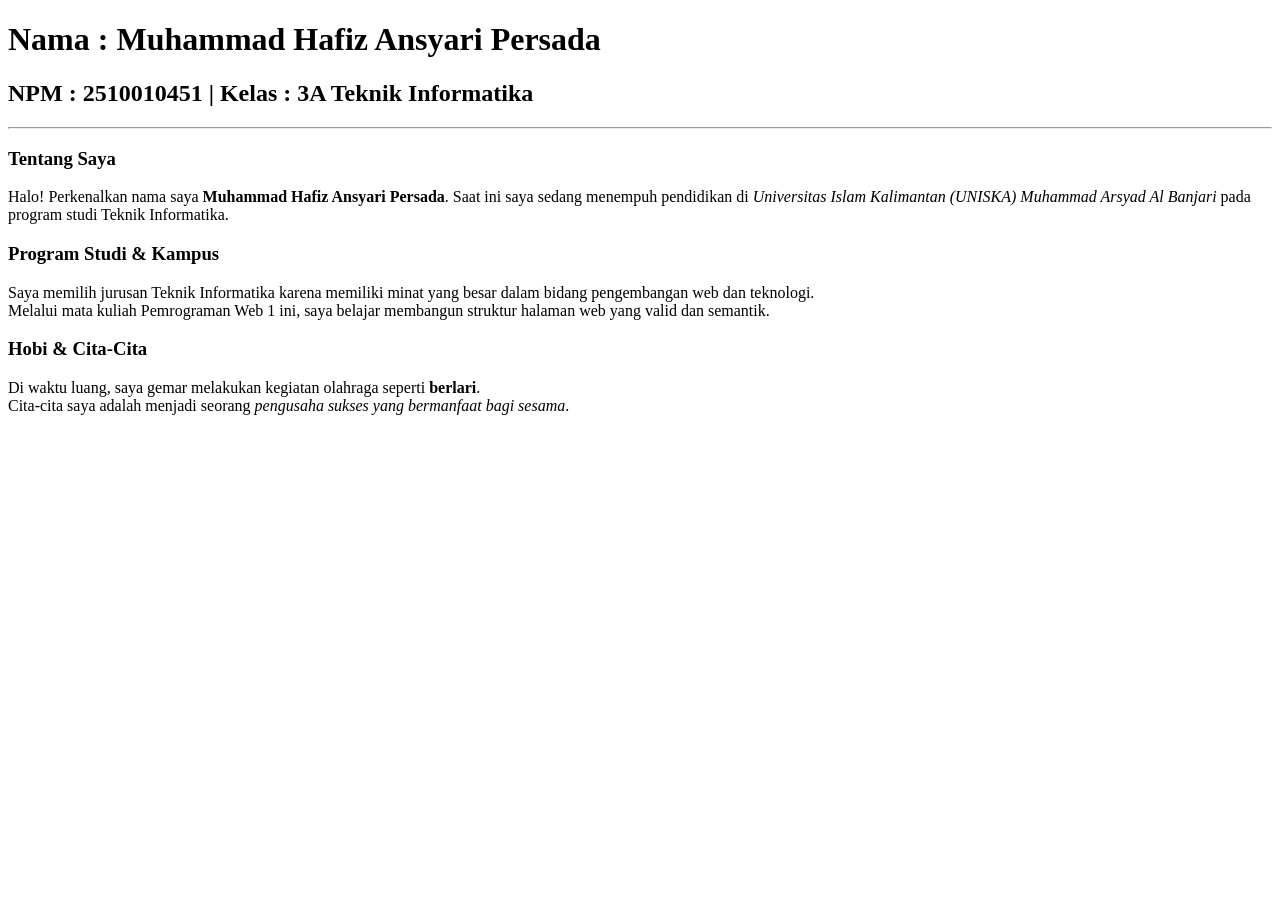
<file: tugas1_2510010451/index.html>
<!DOCTYPE html>
<html lang="id">
<head>
    <meta charset="UTF-8">
    <meta name="viewport" content="width=device-width, initial-scale=1.0">
    <title>Profil Saya - Muhammad Hafiz Ansyari Persada</title>
</head>
<body>

    <!-- Dibuat oleh: Muhammad Hafiz Ansyari Persada | Tanggal: 19 Oktober 2026 -->

    <h1>Nama : Muhammad Hafiz Ansyari Persada</h1>
    <h2>NPM  : 2510010451 | Kelas : 3A Teknik Informatika</h2>

    <hr>

    <h3>Tentang Saya</h3>
    <p>Halo! Perkenalkan nama saya <strong>Muhammad Hafiz Ansyari Persada</strong>. Saat ini saya sedang menempuh pendidikan di <em>Universitas Islam Kalimantan (UNISKA) Muhammad Arsyad Al Banjari</em> pada program studi Teknik Informatika.</p>

    <h3>Program Studi & Kampus</h3>
    <p>Saya memilih jurusan Teknik Informatika karena memiliki minat yang besar dalam bidang pengembangan web dan teknologi.<br> Melalui mata kuliah Pemrograman Web 1 ini, saya belajar membangun struktur halaman web yang valid dan semantik.</p>

    <h3>Hobi & Cita-Cita</h3>
    <p>Di waktu luang, saya gemar melakukan kegiatan olahraga seperti <strong>berlari</strong>.<br> Cita-cita saya adalah menjadi seorang <em>pengusaha sukses yang bermanfaat bagi sesama</em>.</p>

</body>
</html>
</file>
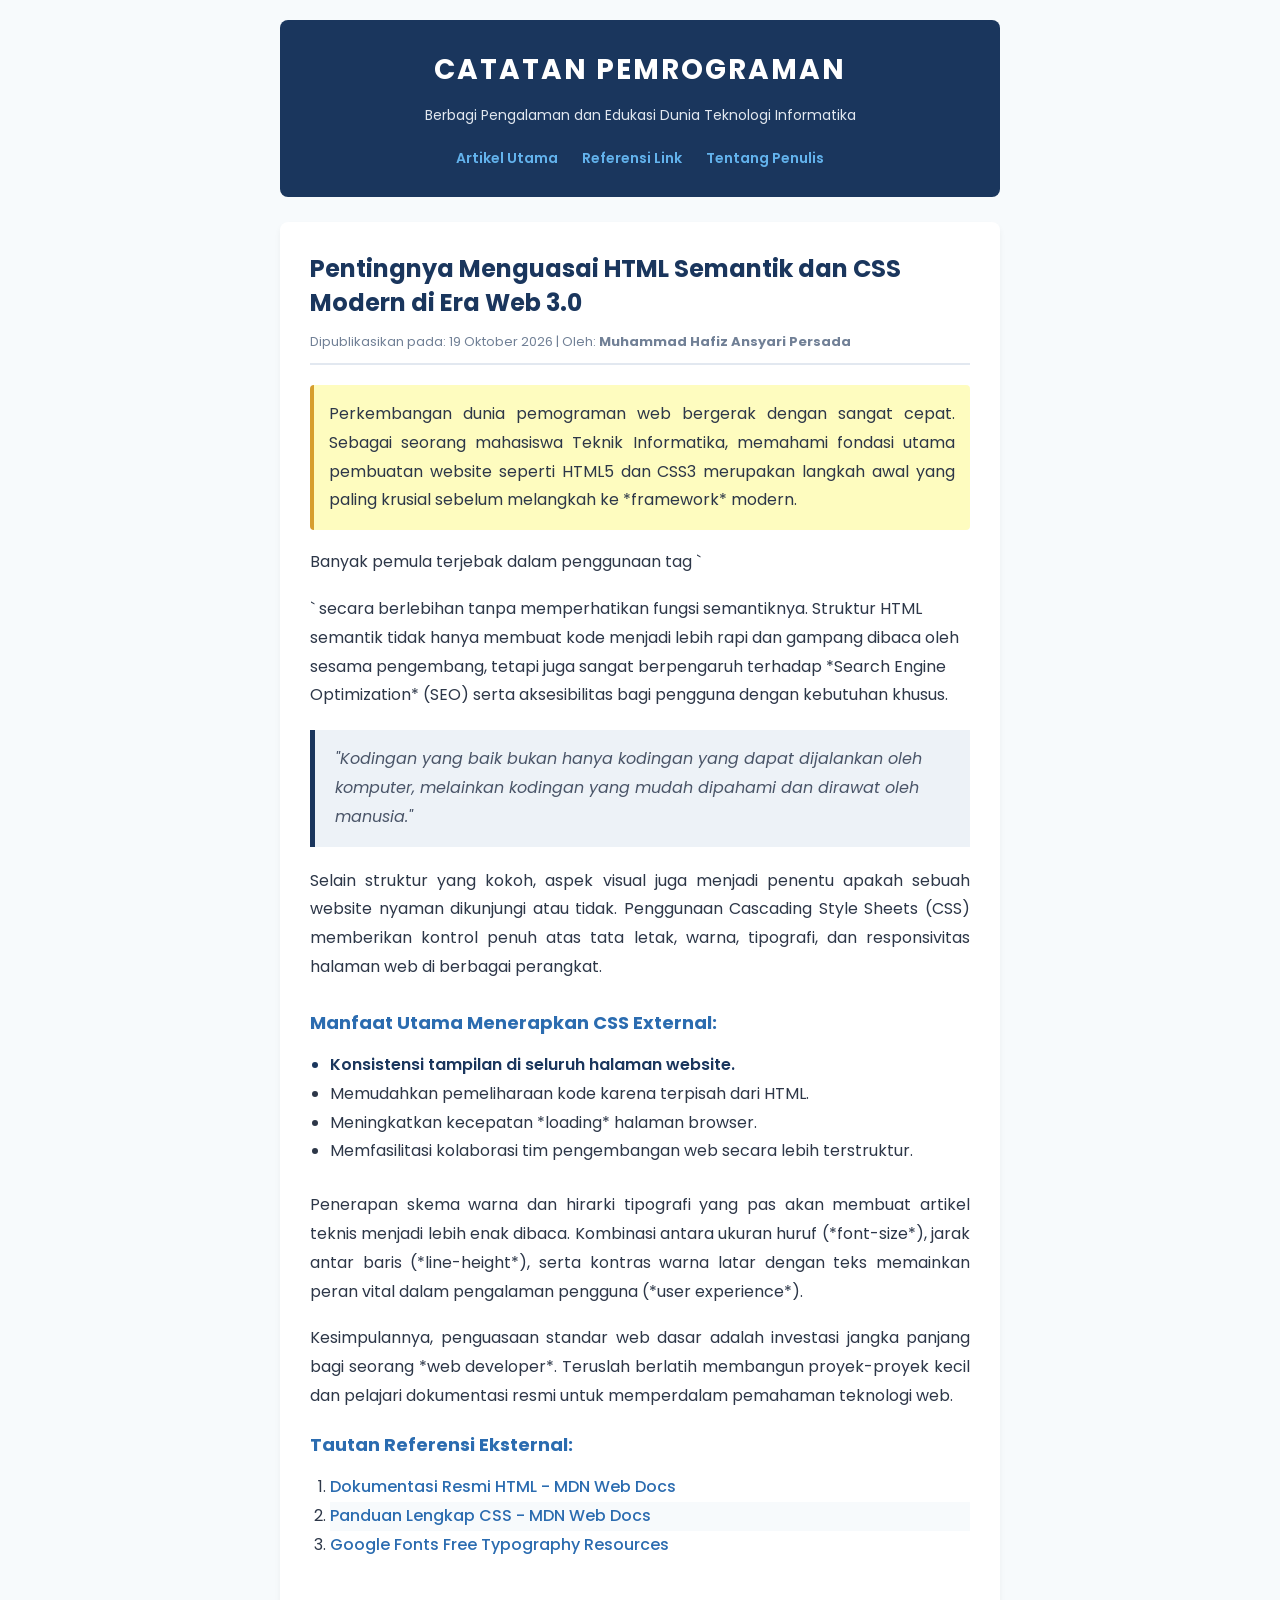
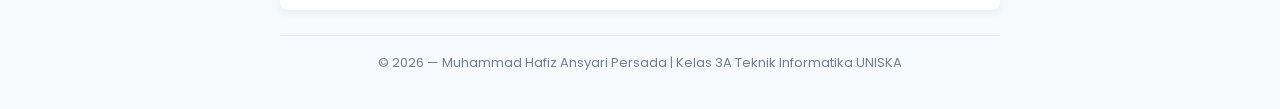
<file: tugas4_2510010451/index.html>
<!DOCTYPE html>
<html lang="id">
<head>
    <meta charset="UTF-8">
    <meta name="viewport" content="width=device-width, initial-scale=1.0">
    <title>Blog Saya - Eksplorasi Teknologi & Pemrograman</title>
    
    <!-- Google Fonts Integration (Poppins) -->
    <link rel="preconnect" href="https://fonts.googleapis.com">
    <link rel="preconnect" href="https://fonts.gstatic.com" crossorigin>
    <link href="https://fonts.googleapis.com/css2?family=Poppins:wght@300;400;600;700&display=swap" rel="stylesheet">
    
    <!-- External CSS Style -->
    <link rel="stylesheet" href="style.css">
</head>
<body>

    <!-- Header & Navigasi -->
    <header id="main-header">
        <h1>CATATAN PEMROGRAMAN</h1>
        <p class="subtitle">Berbagi Pengalaman dan Edukasi Dunia Teknologi Informatika</p>
        <nav>
            <a href="#artikel">Artikel Utama</a>
            <a href="#referensi">Referensi Link</a>
            <a href="#tentang">Tentang Penulis</a>
        </nav>
    </header>

    <!-- Konten Utama -->
    <main>
        <article id="artikel">
            <!-- Header Artikel -->
            <header class="article-header">
                <h2>Pentingnya Menguasai HTML Semantik dan CSS Modern di Era Web 3.0</h2>
                <p class="meta-info">
                    Dipublikasikan pada: <time datetime="2026-10-19">19 Oktober 2026</time> | Oleh: <strong>Muhammad Hafiz Ansyari Persada</strong>
                </p>
            </header>

            <!-- Paragraf 1 (Pembuka dengan Class Highlight) -->
            <p class="highlight">
                Perkembangan dunia pemograman web bergerak dengan sangat cepat. Sebagai seorang mahasiswa Teknik Informatika, memahami fondasi utama pembuatan website seperti HTML5 dan CSS3 merupakan langkah awal yang paling krusial sebelum melangkah ke *framework* modern.
            </p>

            <!-- Paragraf 2 -->
            <p>
                Banyak pemula terjebak dalam penggunaan tag `<div>` secara berlebihan tanpa memperhatikan fungsi semantiknya. Struktur HTML semantik tidak hanya membuat kode menjadi lebih rapi dan gampang dibaca oleh sesama pengembang, tetapi juga sangat berpengaruh terhadap *Search Engine Optimization* (SEO) serta aksesibilitas bagi pengguna dengan kebutuhan khusus.
            </p>

            <!-- Blockquote Kutipan -->
            <blockquote>
                "Kodingan yang baik bukan hanya kodingan yang dapat dijalankan oleh komputer, melainkan kodingan yang mudah dipahami dan dirawat oleh manusia."
            </blockquote>

            <!-- Paragraf 3 -->
            <p>
                Selain struktur yang kokoh, aspek visual juga menjadi penentu apakah sebuah website nyaman dikunjungi atau tidak. Penggunaan Cascading Style Sheets (CSS) memberikan kontrol penuh atas tata letak, warna, tipografi, dan responsivitas halaman web di berbagai perangkat.
            </p>

            <!-- List / Daftar Manfaat Belajar CSS -->
            <section class="benefits-section">
                <h3>Manfaat Utama Menerapkan CSS External:</h3>
                <ul>
                    <li>Konsistensi tampilan di seluruh halaman website.</li>
                    <li>Memudahkan pemeliharaan kode karena terpisah dari HTML.</li>
                    <li>Meningkatkan kecepatan *loading* halaman browser.</li>
                    <li>Memfasilitasi kolaborasi tim pengembangan web secara lebih terstruktur.</li>
                </ul>
            </section>

            <!-- Paragraf 4 -->
            <p>
                Penerapan skema warna dan hirarki tipografi yang pas akan membuat artikel teknis menjadi lebih enak dibaca. Kombinasi antara ukuran huruf (*font-size*), jarak antar baris (*line-height*), serta kontras warna latar dengan teks memainkan peran vital dalam pengalaman pengguna (*user experience*).
            </p>

            <!-- Paragraf 5 -->
            <p>
                Kesimpulannya, penguasaan standar web dasar adalah investasi jangka panjang bagi seorang *web developer*. Teruslah berlatih membangun proyek-proyek kecil dan pelajari dokumentasi resmi untuk memperdalam pemahaman teknologi web.
            </p>

            <!-- Referensi Link Eksternal -->
            <section id="referensi" class="reference-box">
                <h3>Tautan Referensi Eksternal:</h3>
                <ol class="link-list">
                    <li><a href="https://developer.mozilla.org/en-US/docs/Web/HTML" target="_blank" rel="noopener">Dokumentasi Resmi HTML - MDN Web Docs</a></li>
                    <li><a href="https://developer.mozilla.org/en-US/docs/Web/CSS" target="_blank" rel="noopener">Panduan Lengkap CSS - MDN Web Docs</a></li>
                    <li><a href="https://fonts.google.com" target="_blank" rel="noopener">Google Fonts Free Typography Resources</a></li>
                </ol>
            </section>
        </article>
    </main>

    <!-- Footer -->
    <footer id="tentang">
        <p>&copy; 2026 &mdash; Muhammad Hafiz Ansyari Persada | Kelas 3A Teknik Informatika UNISKA</p>
    </footer>

</body>
</html>
</file>
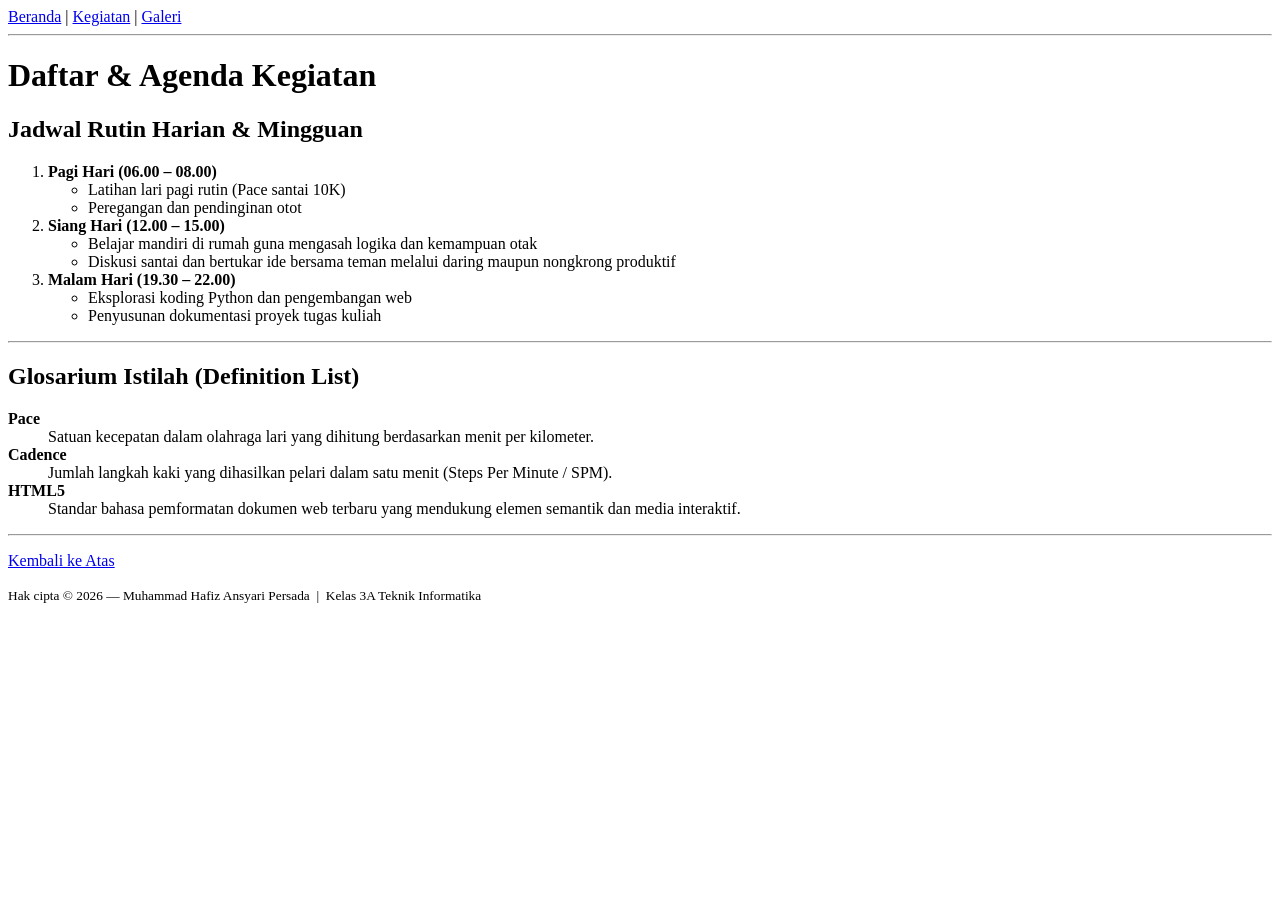
<file: tugas2_2510010451/kegiatan.html>
<!DOCTYPE html>
<html lang="id">
<head>
    <meta charset="UTF-8">
    <meta name="viewport" content="width=device-width, initial-scale=1.0">
    <title>Jadwal & Informasi Kegiatan</title>
</head>
<body>

    <!-- Navigasi antar halaman -->
    <nav>
        <a href="index.html">Beranda</a> | 
        <a href="kegiatan.html">Kegiatan</a> | 
        <a href="galeri.html">Galeri</a>
    </nav>

    <hr>

    <h1 id="atas">Daftar & Agenda Kegiatan</h1>

    <h2>Jadwal Rutin Harian & Mingguan</h2>
    <!-- Ordered List (ol) urutan waktu dengan Unordered List (ul) bersarang -->
    <ol>
        <li>
            <strong>Pagi Hari (06.00 &ndash; 08.00)</strong>
            <ul>
                <li>Latihan lari pagi rutin (Pace santai 10K)</li>
                <li>Peregangan dan pendinginan otot</li>
            </ul>
        </li>
        <li>
            <strong>Siang Hari (12.00 &ndash; 15.00)</strong>
            <ul>
                <li>Belajar mandiri di rumah guna mengasah logika dan kemampuan otak</li>
                <li>Diskusi santai dan bertukar ide bersama teman melalui daring maupun nongkrong produktif</li>
            </ul>
        </li>
        <li>
            <strong>Malam Hari (19.30 &ndash; 22.00)</strong>
            <ul>
                <li>Eksplorasi koding Python dan pengembangan web</li>
                <li>Penyusunan dokumentasi proyek tugas kuliah</li>
            </ul>
        </li>
    </ol>

    <hr>

    <h2>Glosarium Istilah (Definition List)</h2>
    <!-- Definition List (dl) berisi minimal 3 istilah -->
    <dl>
        <dt><strong>Pace</strong></dt>
        <dd>Satuan kecepatan dalam olahraga lari yang dihitung berdasarkan menit per kilometer.</dd>
        
        <dt><strong>Cadence</strong></dt>
        <dd>Jumlah langkah kaki yang dihasilkan pelari dalam satu menit (Steps Per Minute / SPM).</dd>

        <dt><strong>HTML5</strong></dt>
        <dd>Standar bahasa pemformatan dokumen web terbaru yang mendukung elemen semantik dan media interaktif.</dd>
    </dl>

    <hr>
    
    <p><a href="#atas">Kembali ke Atas</a></p>

    <footer>
        <p><small>Hak cipta &copy; 2026 &mdash; Muhammad Hafiz Ansyari Persada &nbsp;|&nbsp; Kelas 3A Teknik Informatika</small></p>
    </footer>

</body>
</html>
</file>
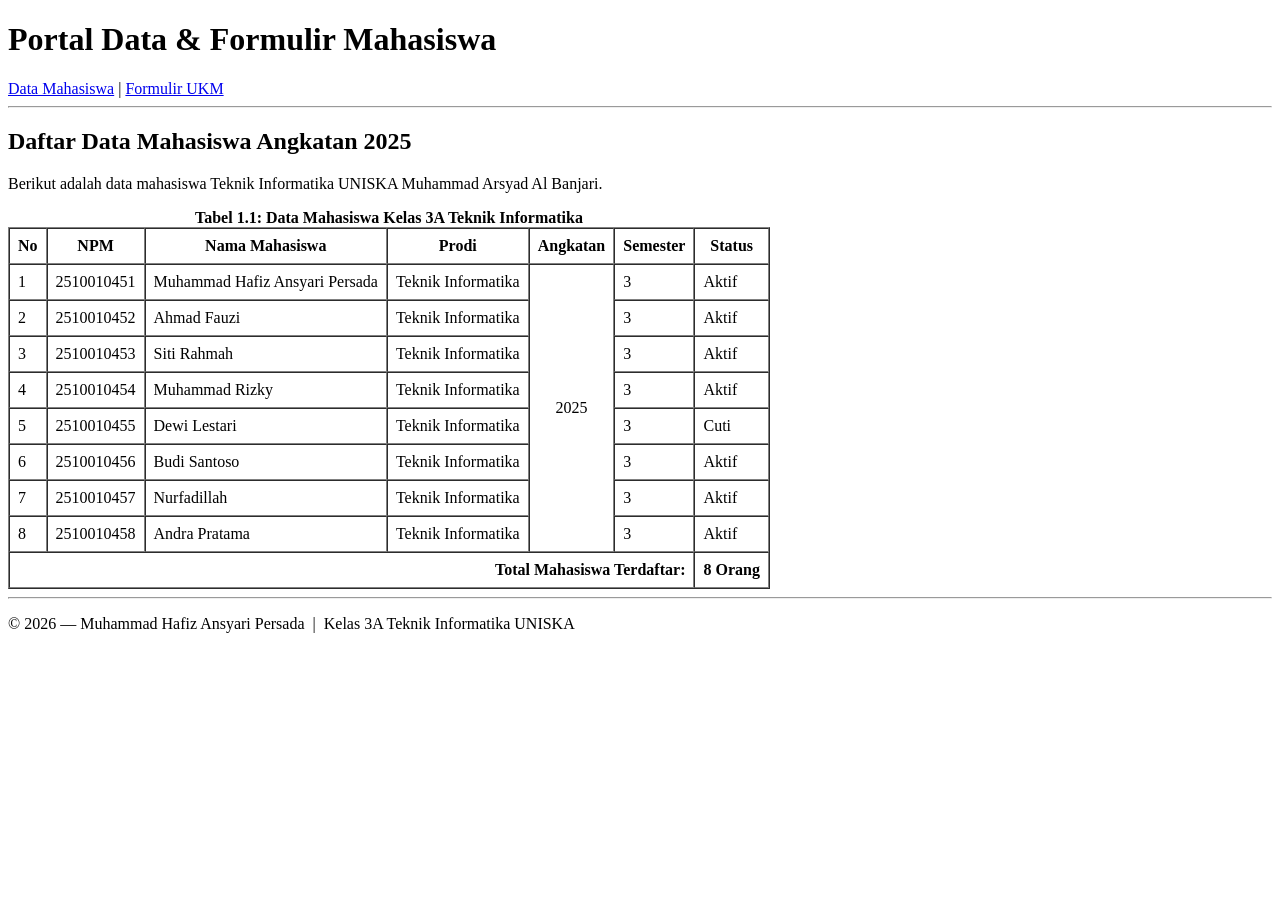
<file: tugas3_2510010451/data.html>
<!DOCTYPE html>
<html lang="id">
<head>
    <meta charset="UTF-8">
    <meta name="viewport" content="width=device-width, initial-scale=1.0">
    <title>Tugas 3 - Data Mahasiswa</title>
</head>
<body>

    <!-- Header & Navigasi Semantik -->
    <header>
        <h1>Portal Data & Formulir Mahasiswa</h1>
        <nav>
            <a href="data.html">Data Mahasiswa</a> | 
            <a href="form.html">Formulir UKM</a>
        </nav>
    </header>

    <hr>

    <!-- Konten Utama Semantik -->
    <main>
        <section>
            <h2>Daftar Data Mahasiswa Angkatan 2025</h2>
            <p>Berikut adalah data mahasiswa Teknik Informatika UNISKA Muhammad Arsyad Al Banjari.</p>

            <!-- Tabel Data Mahasiswa -->
            <table border="1" cellpadding="8" cellspacing="0">
                <caption><strong>Tabel 1.1: Data Mahasiswa Kelas 3A Teknik Informatika</strong></caption>
                
                <thead>
                    <tr>
                        <th>No</th>
                        <th>NPM</th>
                        <th>Nama Mahasiswa</th>
                        <th>Prodi</th>
                        <th>Angkatan</th>
                        <th>Semester</th>
                        <th>Status</th>
                    </tr>
                </thead>

                <tbody>
                    <tr>
                        <td>1</td>
                        <td>2510010451</td>
                        <td>Muhammad Hafiz Ansyari Persada</td>
                        <td>Teknik Informatika</td>
                        <td rowspan="8" align="center">2025</td>
                        <td>3</td>
                        <td>Aktif</td>
                    </tr>
                    <tr>
                        <td>2</td>
                        <td>2510010452</td>
                        <td>Ahmad Fauzi</td>
                        <td>Teknik Informatika</td>
                        <td>3</td>
                        <td>Aktif</td>
                    </tr>
                    <tr>
                        <td>3</td>
                        <td>2510010453</td>
                        <td>Siti Rahmah</td>
                        <td>Teknik Informatika</td>
                        <td>3</td>
                        <td>Aktif</td>
                    </tr>
                    <tr>
                        <td>4</td>
                        <td>2510010454</td>
                        <td>Muhammad Rizky</td>
                        <td>Teknik Informatika</td>
                        <td>3</td>
                        <td>Aktif</td>
                    </tr>
                    <tr>
                        <td>5</td>
                        <td>2510010455</td>
                        <td>Dewi Lestari</td>
                        <td>Teknik Informatika</td>
                        <td>3</td>
                        <td>Cuti</td>
                    </tr>
                    <tr>
                        <td>6</td>
                        <td>2510010456</td>
                        <td>Budi Santoso</td>
                        <td>Teknik Informatika</td>
                        <td>3</td>
                        <td>Aktif</td>
                    </tr>
                    <tr>
                        <td>7</td>
                        <td>2510010457</td>
                        <td>Nurfadillah</td>
                        <td>Teknik Informatika</td>
                        <td>3</td>
                        <td>Aktif</td>
                    </tr>
                    <tr>
                        <td>8</td>
                        <td>2510010458</td>
                        <td>Andra Pratama</td>
                        <td>Teknik Informatika</td>
                        <td>3</td>
                        <td>Aktif</td>
                    </tr>
                </tbody>

                <tfoot>
                    <tr>
                        <td colspan="6" align="right"><strong>Total Mahasiswa Terdaftar:</strong></td>
                        <td align="center"><strong>8 Orang</strong></td>
                    </tr>
                </tfoot>
            </table>
        </section>
    </main>

    <hr>

    <!-- Footer Semantik -->
    <footer>
        <p>&copy; 2026 &mdash; Muhammad Hafiz Ansyari Persada &nbsp;|&nbsp; Kelas 3A Teknik Informatika UNISKA</p>
    </footer>

</body>
</html>
</file>
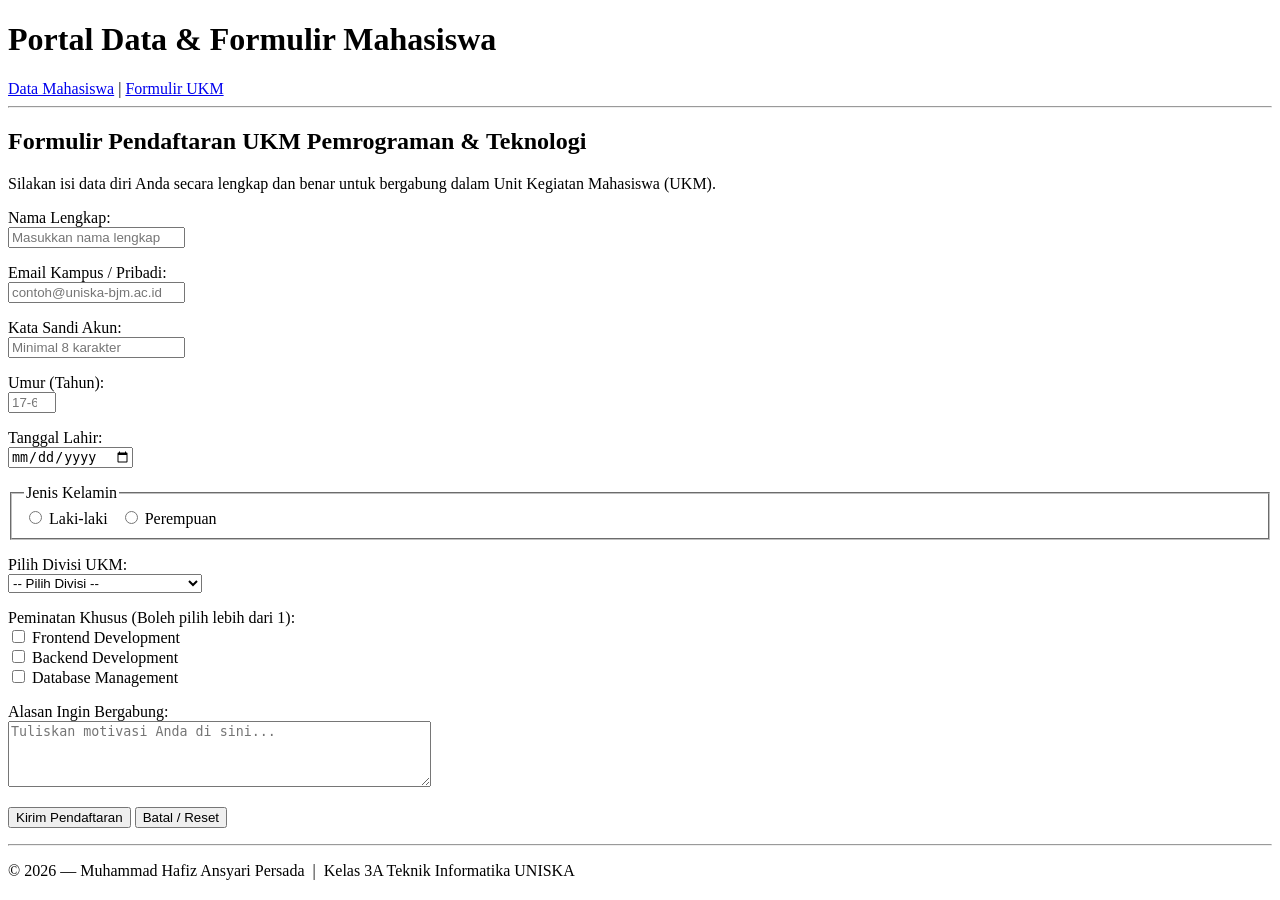
<file: tugas3_2510010451/form.html>
<!DOCTYPE html>
<html lang="id">
<head>
    <meta charset="UTF-8">
    <meta name="viewport" content="width=device-width, initial-scale=1.0">
    <title>Tugas 3 - Formulir Pendaftaran UKM</title>
</head>
<body>

    <!-- Header & Navigasi Semantik -->
    <header>
        <h1>Portal Data & Formulir Mahasiswa</h1>
        <nav>
            <a href="data.html">Data Mahasiswa</a> | 
            <a href="form.html">Formulir UKM</a>
        </nav>
    </header>

    <hr>

    <!-- Konten Utama Semantik -->
    <main>
        <section>
            <h2>Formulir Pendaftaran UKM Pemrograman & Teknologi</h2>
            <p>Silakan isi data diri Anda secara lengkap dan benar untuk bergabung dalam Unit Kegiatan Mahasiswa (UKM).</p>

            <form action="#" method="post">
                
                <!-- Field 1: Nama Lengkap -->
                <p>
                    <label for="nama">Nama Lengkap:</label><br>
                    <input type="text" id="nama" name="nama" placeholder="Masukkan nama lengkap" minlength="3" required>
                </p>

                <!-- Field 2: Email -->
                <p>
                    <label for="email">Email Kampus / Pribadi:</label><br>
                    <input type="email" id="email" name="email" placeholder="contoh@uniska-bjm.ac.id" required>
                </p>

                <!-- Field 3: Password -->
                <p>
                    <label for="password">Kata Sandi Akun:</label><br>
                    <input type="password" id="password" name="password" placeholder="Minimal 8 karakter" minlength="8" required>
                </p>

                <!-- Field 4: Umur -->
                <p>
                    <label for="umur">Umur (Tahun):</label><br>
                    <input type="number" id="umur" name="umur" min="17" max="60" placeholder="17-60" required>
                </p>

                <!-- Field 5: Tanggal Lahir -->
                <p>
                    <label for="tgl_lahir">Tanggal Lahir:</label><br>
                    <input type="date" id="tgl_lahir" name="tgl_lahir" required>
                </p>

                <!-- Field 6: Radio Button Jenis Kelamin dalam Fieldset -->
                <fieldset>
                    <legend>Jenis Kelamin</legend>
                    <input type="radio" id="jk_l" name="jk" value="Laki-laki" required>
                    <label for="jk_l">Laki-laki</label> &nbsp;
                    <input type="radio" id="jk_p" name="jk" value="Perempuan">
                    <label for="jk_p">Perempuan</label>
                </fieldset>

                <!-- Field 7: Select Divisi / Minat UKM -->
                <p>
                    <label for="divisi">Pilih Divisi UKM:</label><br>
                    <select id="divisi" name="divisi" required>
                        <option value="">-- Pilih Divisi --</option>
                        <option value="web">Web Development</option>
                        <option value="mobile">Mobile App Development</option>
                        <option value="network">Jaringan & Keamanan Cyber</option>
                        <option value="design">UI/UX & Desain Grafis</option>
                    </select>
                </p>

                <!-- Field 8: Checkbox Minat Peminatan -->
                <p>
                    <label>Peminatan Khusus (Boleh pilih lebih dari 1):</label><br>
                    <input type="checkbox" id="minat1" name="minat" value="Frontend">
                    <label for="minat1">Frontend Development</label><br>

                    <input type="checkbox" id="minat2" name="minat" value="Backend">
                    <label for="minat2">Backend Development</label><br>

                    <input type="checkbox" id="minat3" name="minat" value="Database">
                    <label for="minat3">Database Management</label>
                </p>

                <!-- Field 9: Textarea Alasan Bergabung -->
                <p>
                    <label for="alasan">Alasan Ingin Bergabung:</label><br>
                    <textarea id="alasan" name="alasan" rows="4" cols="50" placeholder="Tuliskan motivasi Anda di sini..."></textarea>
                </p>

                <!-- Tombol Submit & Reset -->
                <p>
                    <button type="submit">Kirim Pendaftaran</button>
                    <button type="reset">Batal / Reset</button>
                </p>

            </form>
        </section>
    </main>

    <hr>

    <!-- Footer Semantik -->
    <footer>
        <p>&copy; 2026 &mdash; Muhammad Hafiz Ansyari Persada &nbsp;|&nbsp; Kelas 3A Teknik Informatika UNISKA</p>
    </footer>

</body>
</html>
</file>
<file: tugas4_2510010451/style.css>
/* ==========================================
   1. RESET & ATURAN UMUM (Universal Selector)
   ========================================== */
* {
    box-sizing: border-box;
    margin: 0;
    padding: 0;
}

/* ==========================================
   2. BODY & TIPOGRAFI UTAMA (Elemen Selector)
   ========================================== */
body {
    font-family: 'Poppins', Arial, sans-serif;
    line-height: 1.8;
    color: #2D3748; /* Warna HEX 1: Teks Gelap Nyaman Dibaca */
    background-color: #F7FAFC; /* Warna HEX 2: Latar Belakang Terang */
    padding: 20px;
}

/* Limit lebar konten utama dan buat rata tengah */
main {
    max-width: 720px;
    margin: 0 auto;
    background-color: #FFFFFF;
    padding: 30px;
    border-radius: 8px;
    box-shadow: 0 4px 6px rgba(0, 0, 0, 0.05);
}

/* ==========================================
   3. HEADER & NAVIGASI (ID & Child Selector)
   ========================================== */
#main-header {
    max-width: 720px;
    margin: 0 auto 25px auto;
    text-align: center;
    background-color: #1A365D; /* Warna HEX 3: Biru Gelap Utama */
    color: #FFFFFF;
    padding: 25px 20px;
    border-radius: 8px;
}

/* Selector Elemen H1 & Letter Spacing + Text Transform */
h1 {
    font-size: 28px;
    font-weight: 700;
    letter-spacing: 2px;
    text-transform: uppercase;
    margin-bottom: 8px;
}

.subtitle {
    font-size: 14px;
    color: #E2E8F0;
    margin-bottom: 15px;
}

/* Child Selector (nav > a) */
nav > a {
    color: #63B3ED;
    text-decoration: none;
    font-size: 14px;
    font-weight: 600;
    margin: 0 10px;
}

/* Pseudo-class (:hover) */
nav > a:hover {
    color: #FFFFFF;
    text-decoration: underline;
}

/* ==========================================
   4. KONTEN ARTIKEL (Descendant Selector)
   ========================================== */
article h2 {
    font-size: 24px;
    color: #1A365D;
    line-height: 1.4;
    margin-bottom: 10px;
}

/* Descendant Selector (article p) */
article p {
    font-size: 16px;
    text-align: justify;
    margin-bottom: 18px;
}

.meta-info {
    font-size: 13px;
    color: #718096;
    border-bottom: 2px solid #E2E8F0;
    padding-bottom: 10px;
    margin-bottom: 20px !important;
}

/* ==========================================
   5. HIGHLIGHT & BLOCKQUOTE (Class Selector)
   ========================================== */
.highlight {
    background-color: #FEFCBF; /* Latar Kuning Soft */
    padding: 15px;
    border-left: 4px solid #D69E2E;
    border-radius: 4px;
    font-weight: 400;
}

blockquote {
    font-style: italic;
    background-color: #EDF2F7;
    border-left: 5px solid #1A365D;
    padding: 15px 20px;
    margin: 20px 0;
    color: #4A5568;
}

/* ==========================================
   6. DAFTAR & TAUTAN (Pseudo-class Selector)
   ========================================== */
.benefits-section {
    margin: 25px 0;
}

.benefits-section h3, .reference-box h3 {
    font-size: 18px;
    color: #2B6CB0;
    margin-bottom: 12px;
}

.benefits-section ul, .reference-box ol {
    margin-left: 20px;
    margin-bottom: 20px;
}

/* Pseudo-class (:first-child) */
.benefits-section ul li:first-child {
    font-weight: 600;
    color: #1A365D;
}

/* Pseudo-class (:nth-child) */
.link-list li:nth-child(even) {
    background-color: #F7FAFC;
}

.link-list a {
    color: #2B6CB0;
    text-decoration: none;
    font-weight: 500;
}

.link-list a:hover {
    color: #C53030;
    text-decoration: underline;
}

/* ==========================================
   7. FOOTER (Footer Styling)
   ========================================== */
footer {
    max-width: 720px;
    margin: 25px auto 0 auto;
    text-align: center;
    font-size: 13px;
    color: #718096;
    padding: 15px 0;
    border-top: 1px solid #E2E8F0;
}
</file>
